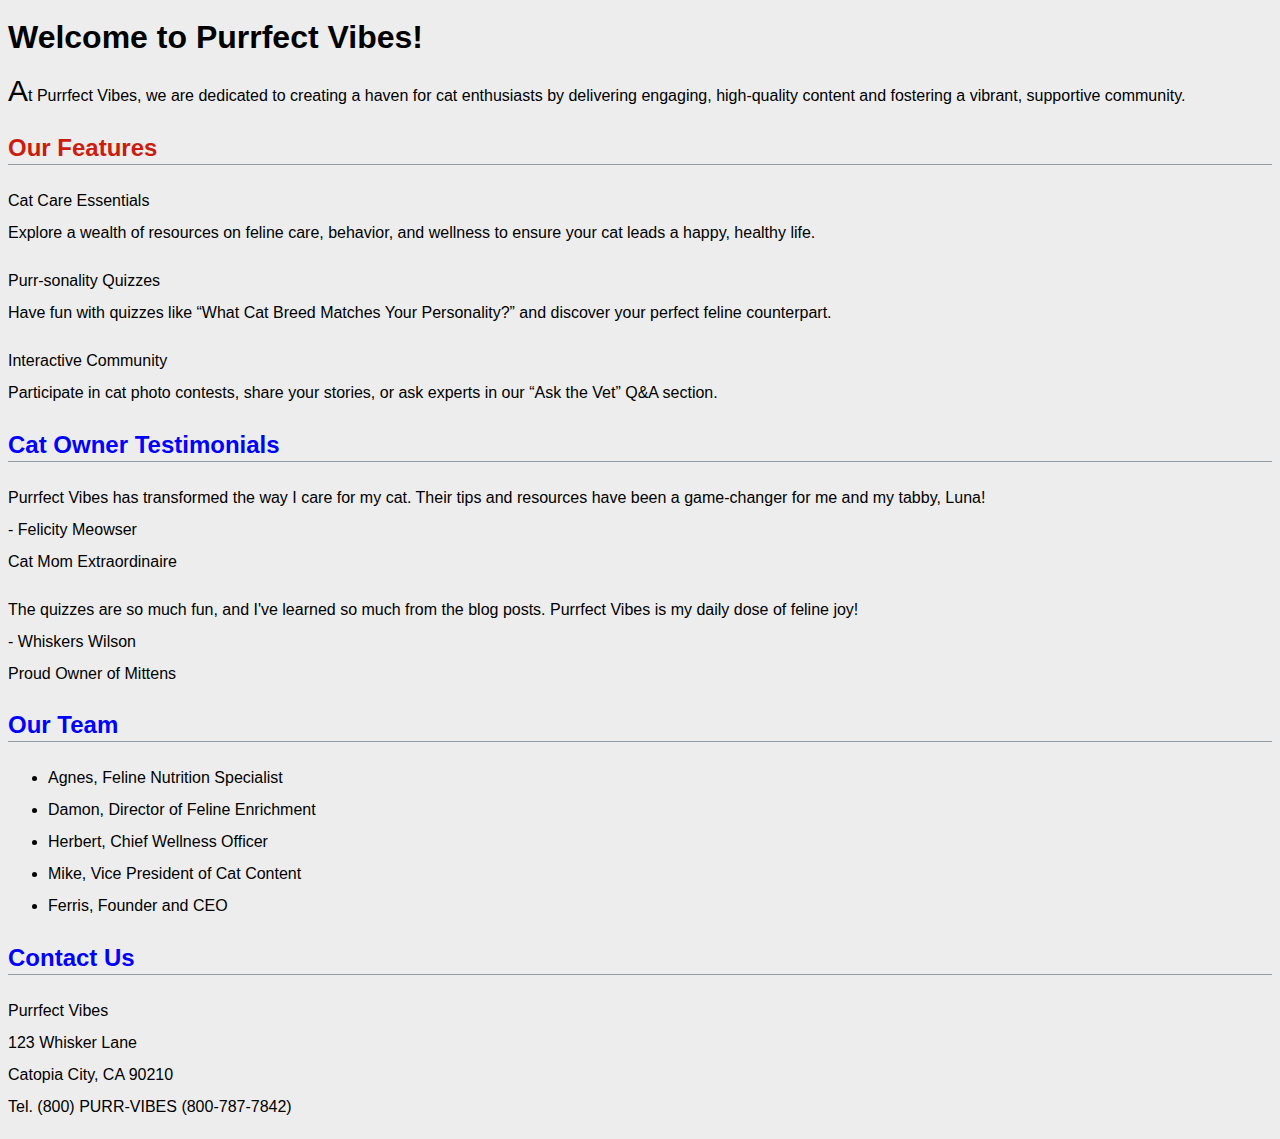
<file: beginning/part1/index.html>
<!DOCTYPE html>
<html lang="en">
<head>
    <meta charset="UTF-8">
    <meta name="viewport" content="width=device-width, initial-scale=1.0">
    <title>Welcome to Purrfect Vibes - Your Trusted Source for Feline Wellness and Community</title>
    <link rel="stylesheet" href="css/styles.css"> 
</head>
<body>
<h1>Welcome to Purrfect Vibes!</h1>
<div><p>At Purrfect Vibes, we are dedicated to creating a haven for cat enthusiasts by delivering engaging, high-quality content and fostering a vibrant, supportive community.</p></div>

<h2 class="features">Our Features</h2>
<p> Cat Care Essentials<br>
Explore a wealth of resources on feline care, behavior, and wellness to ensure your cat leads a happy, healthy life.</p>
<p>Purr-sonality Quizzes<br>
Have fun with quizzes like “What Cat Breed Matches Your Personality?” and discover your perfect feline counterpart.</p>
<p>Interactive Community<br>
Participate in cat photo contests, share your stories, or ask experts in our “Ask the Vet” Q&A section.</p>

<h2>Cat Owner Testimonials</h2>
<p>Purrfect Vibes has transformed the way I care for my cat. Their tips and resources have been a game-changer for me and my tabby, Luna!<br>
- Felicity Meowser<br>
Cat Mom Extraordinaire</p>
<p>The quizzes are so much fun, and I've learned so much from the blog posts. Purrfect Vibes is my daily dose of feline joy!<br>
- Whiskers Wilson<br>
Proud Owner of Mittens</p>

<h2>Our Team</h2>
<ul>
    <li>Agnes, Feline Nutrition Specialist</li>
    <li>Damon, Director of Feline Enrichment</li>
    <li>Herbert, Chief Wellness Officer</li>
    <li>Mike, Vice President of Cat Content</li>
    <li>Ferris, Founder and CEO</li>
</ul>
<h2>Contact Us</h2>
<p>Purrfect Vibes<br>
123 Whisker Lane<br>
Catopia City, CA 90210<br>
Tel. (800) PURR-VIBES (800-787-7842)</p>
</body>
</html>
</file>
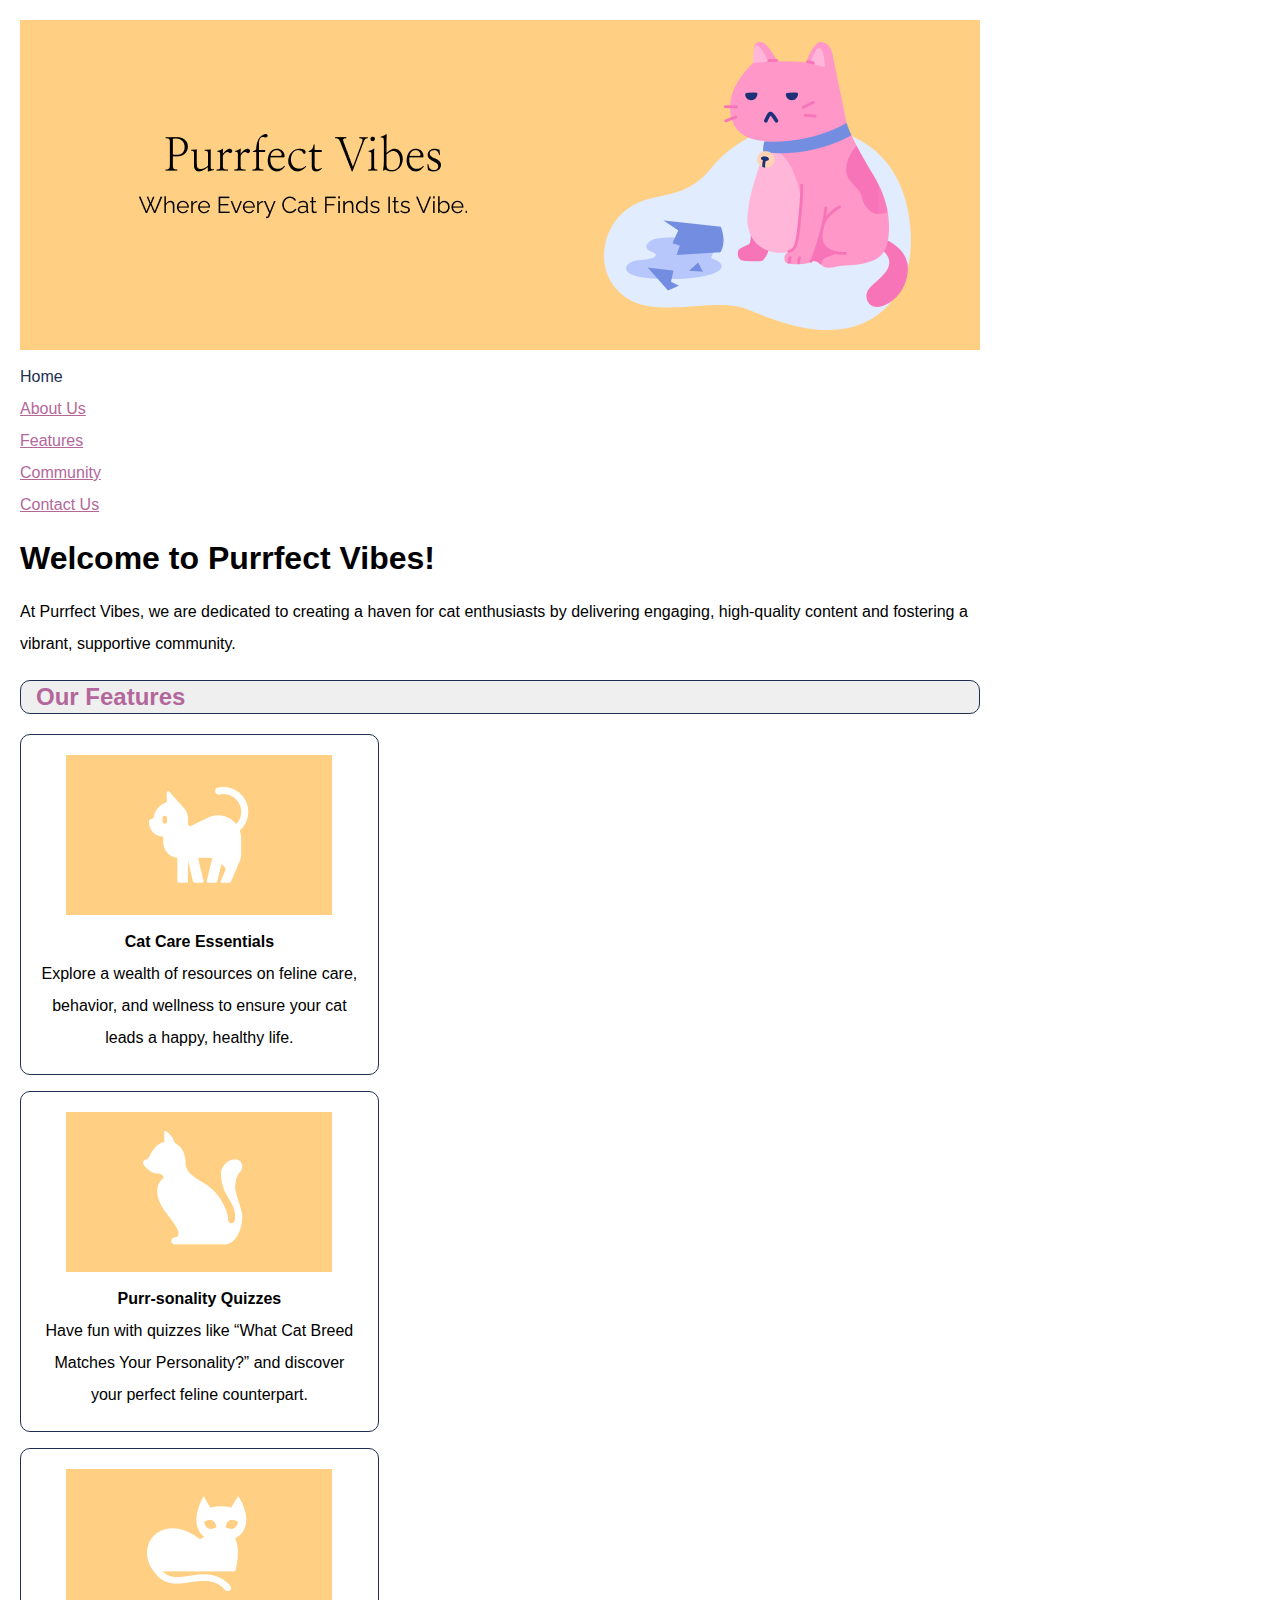
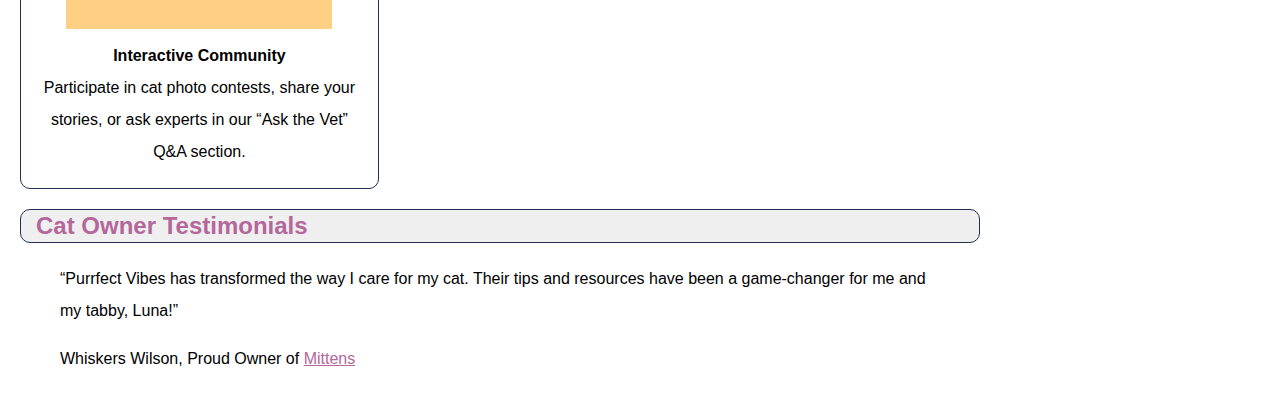
<file: beginning/part2/purrfectvibes/index.html>
<!doctype html>
<html lang="en">
<head>
	<meta charset="utf-8">
	<title>Welcome to Purrfect Vibes</title>
    <link rel="stylesheet" href="css/styles.css">
</head>

<body>
    <img src="images/cat-hero.png" alt="Hero Image">
        <nav>
            <ul>
                <li>Home</li>
                <li><a href="about.html">About Us</a></li>
                <li><a href="features.html">Features</a></li>
                <li><a href="community.html">Community</a></li>
                <li><a href="contact.html">Contact Us</a></li>
            </ul>
        </nav>
    
    
    <h1>Welcome to Purrfect Vibes!</h1>
        <section class="welcome"></section>
            <p>At Purrfect Vibes, we are dedicated to creating a haven for cat enthusiasts by delivering engaging, high-quality content and fostering a vibrant, supportive community.</p>
        </section>
        
    <h2>Our Features</h2>
        <section class="features">
            <p class="sub-feat"><img src="images/cat-care.jpg" alt="cat care"><br>
                    <span class="title">Cat Care Essentials</span><br>
                    Explore a wealth of resources on feline care, behavior, and wellness to ensure your cat leads a happy, healthy life.</p>
            <p class="sub-feat"><img src="images/cat-quizzes.jpg" alt="cat quizzes"><br>
                <span class="title">Purr-sonality Quizzes</span><br>
                Have fun with quizzes like “What Cat Breed Matches Your Personality?” and discover your perfect feline counterpart.</p>
            <p class="sub-feat"><img src="images/cat-community.jpg" alt="cat community"><br>
                <span class="title">Interactive Community</span><br>
                Participate in cat photo contests, share your stories, or ask experts in our “Ask the Vet” Q&A section.</p>
        </section>

    <h2>Cat Owner Testimonials</h2>
        <section class="testimonials">
            <blockquote><q>Purrfect Vibes has transformed the way I care for my cat. Their tips and resources have been a game-changer for me and my tabby, Luna!</q></blockquote>
            <blockquote>Whiskers Wilson, Proud Owner of  <a href="http://www.mittens.com" target="_blank">Mittens</a></blockquote>
        </section>
</body>
</html>
</file>
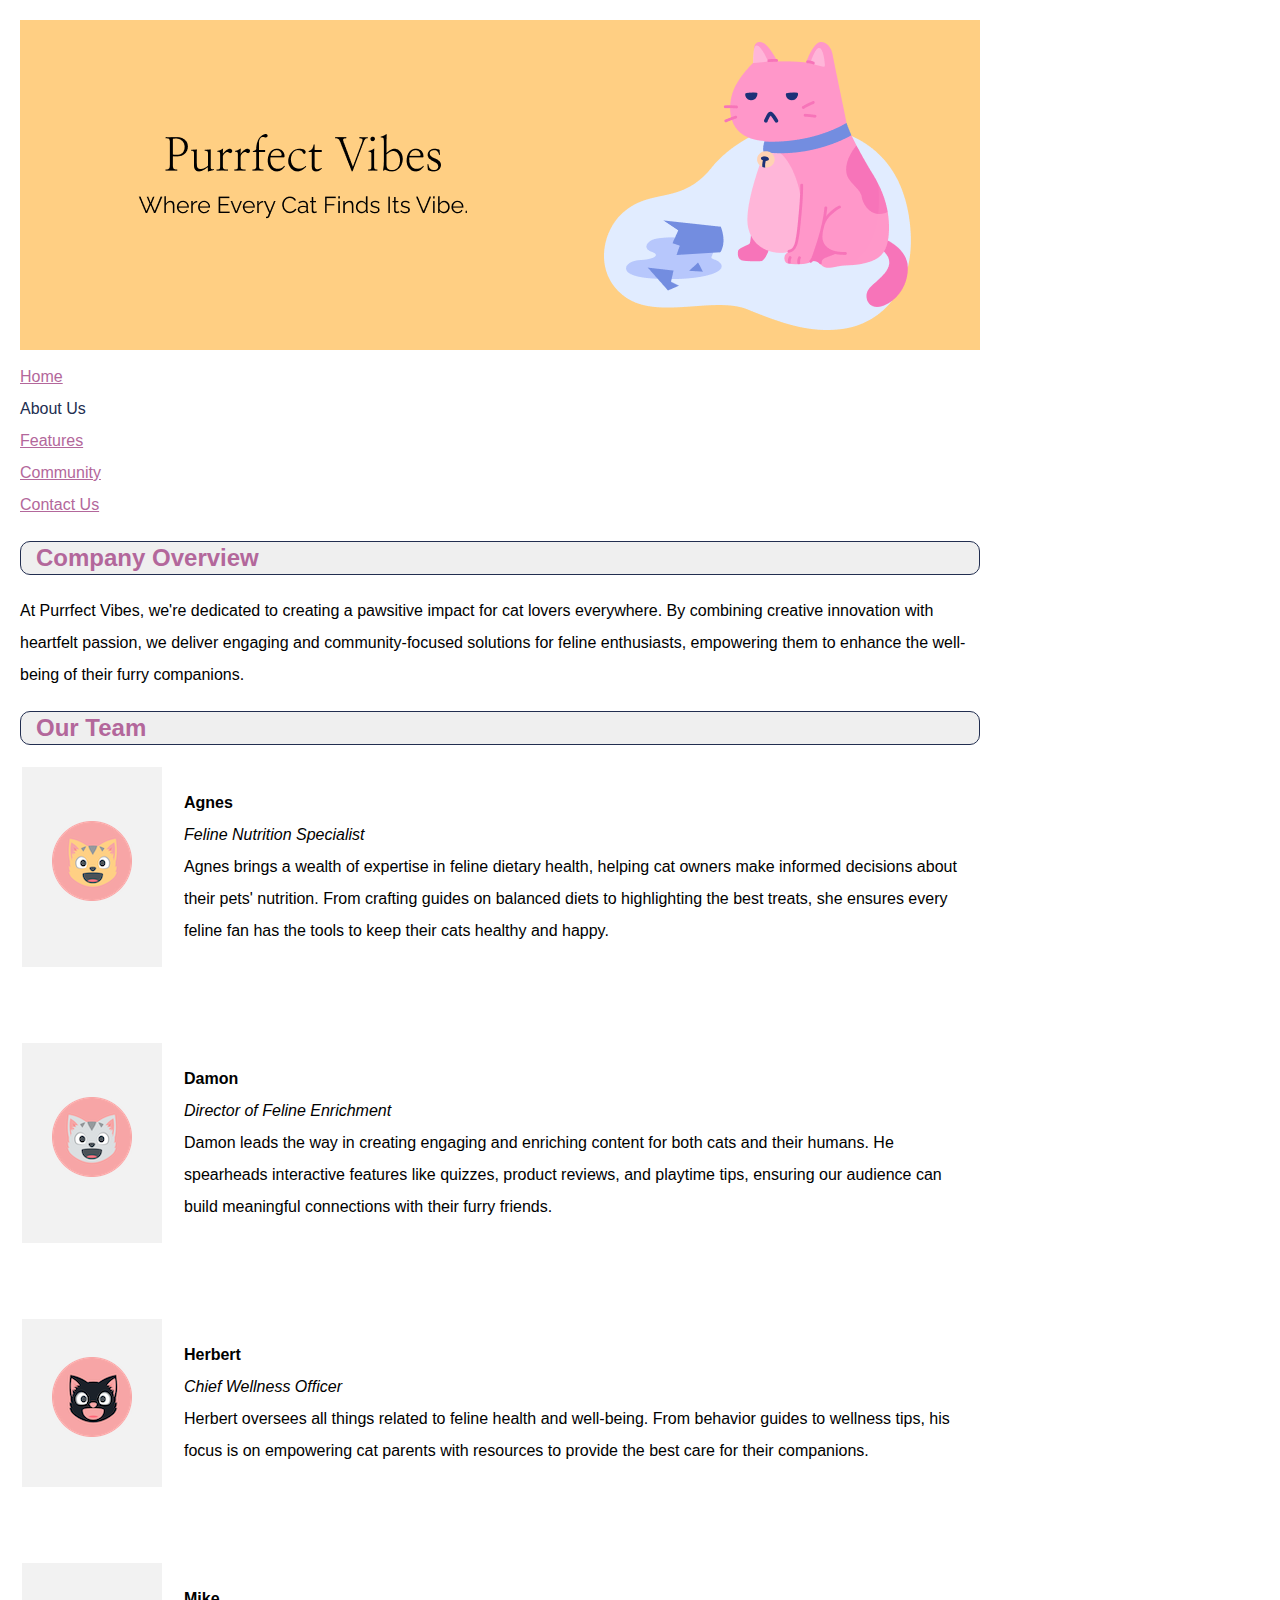
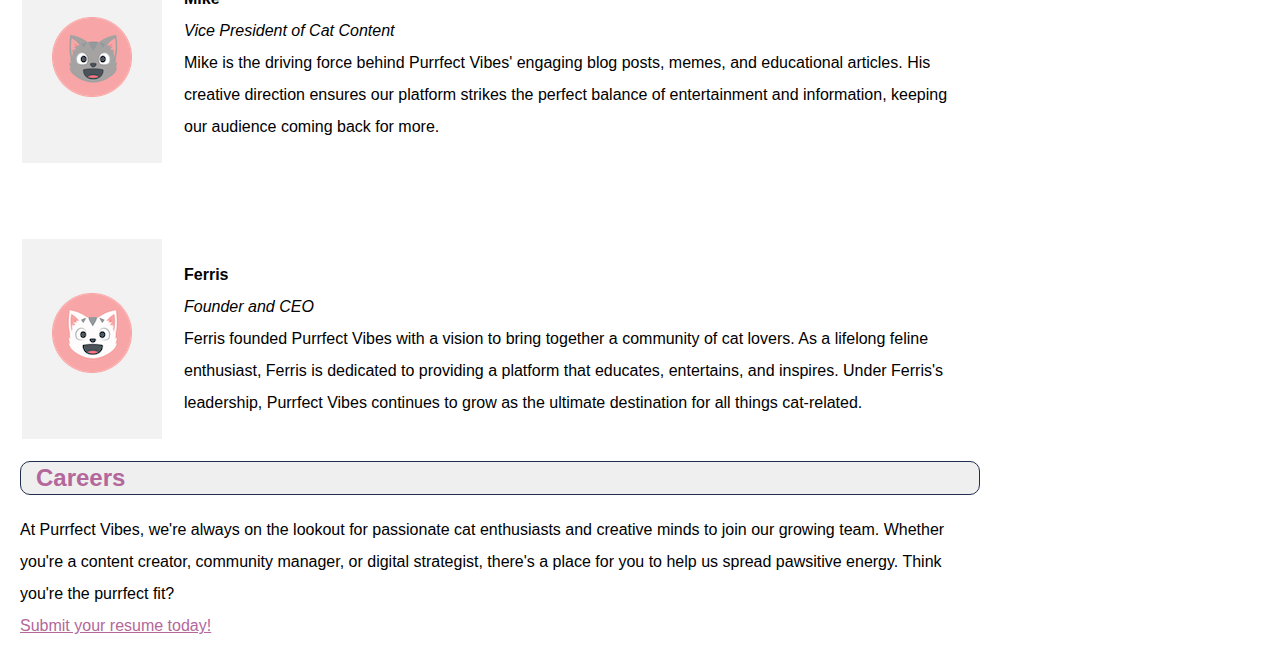
<file: beginning/part2/purrfectvibes/about.html>
<!doctype html>
<html lang="en">
<head>
	<meta charset="utf-8">
	<title>About Purrfect Vibes</title>
    <link rel="stylesheet" href="css/styles.css"> 
</head>
<body>
    <img src="images/cat-hero.png" alt="Hero Image">
    <nav>
        <ul>
            <li><a href="index.html">Home</a></li>
            <li>About Us</li>
            <li><a href="features.html">Features</a></li>
            <li><a href="community.html">Community</a></li>
            <li><a href="contact.html">Contact Us</a></li>
        </ul>
    </nav>
    <h2>Company Overview</h2>
    <p>At Purrfect Vibes, we're dedicated to creating a pawsitive impact for cat lovers everywhere. By combining creative innovation with heartfelt passion, we deliver engaging and community-focused solutions for feline enthusiasts, empowering them to enhance the well-being of their furry companions.</p>
    <h2>Our Team</h2>
    <table>
        <tr class="teamtbl">
            <td><img src="images/head-agnes.png" alt="Agnes"/></td>
            <td><strong>Agnes</strong><br>
            <em>Feline Nutrition Specialist</em><br>
            Agnes brings a wealth of expertise in feline dietary health, helping cat owners make informed decisions about their pets' nutrition. From crafting guides on balanced diets to highlighting the best treats, she ensures every feline fan has the tools to keep their cats healthy and happy.<br></td>
        </tr>
        <tr>
            <td colspan="2">&nbsp;</td>
        </tr>
        <tr class="teamtbl">
            <td><img src="images/head-damon.png" alt="Damon"/></td>
            <td><strong>Damon</strong><br>
            <em>Director of Feline Enrichment</em><br>
            Damon leads the way in creating engaging and enriching content for both cats and their humans. He spearheads interactive features like quizzes, product reviews, and playtime tips, ensuring our audience can build meaningful connections with their furry friends.
        </td>
        </tr>
        <tr>
            <td colspan="2">&nbsp;</td>
        </tr>
        <tr class="teamtbl">
            <td><img src="images/head-herbert.png" alt="Herbert"/></td>
            <td><strong>Herbert</strong><br>
            <em>Chief Wellness Officer</em><br>
            Herbert oversees all things related to feline health and well-being. From behavior guides to wellness tips, his focus is on empowering cat parents with resources to provide the best care for their companions.
        </td>
        </tr>
        <tr>
            <td colspan="2">&nbsp;</td>
        </tr>
        <tr class="teamtbl">
            <td><img src="images/head-mike.png" alt="Mike"/></td>
            <td><strong>Mike</strong><br>
            <em>Vice President of Cat Content</em><br>
            Mike is the driving force behind Purrfect Vibes' engaging blog posts, memes, and educational articles. His creative direction ensures our platform strikes the perfect balance of entertainment and information, keeping our audience coming back for more.
        </td>
        </tr>
        <tr>
            <td colspan="2">&nbsp;</td>
        </tr>
        <tr class="teamtbl">
            <td><img src="images/head-ferris.png" alt="Ferris"/></td>
            <td><strong>Ferris</strong><br>
            <em>Founder and CEO</em><br>
            Ferris founded Purrfect Vibes with a vision to bring together a community of cat lovers. As a lifelong feline enthusiast, Ferris is dedicated to providing a platform that educates, entertains, and inspires. Under Ferris's leadership, Purrfect Vibes continues to grow as the ultimate destination for all things cat-related.
        </td>
        </tr>
        </table>

    <h2>Careers</h2>
    <p>At Purrfect Vibes, we're always on the lookout for passionate cat enthusiasts and creative minds to join our growing team. Whether you're a content creator, community manager, or digital strategist, there's a place for you to help us spread pawsitive energy. Think you're the purrfect fit?<br>
        <a href="mailto:hr@purrfectvibes.com?subject=MY RESUME&cc=herbert@purrfectvibes.com">Submit your resume today!</a></p>
</body>
</html>
</file>
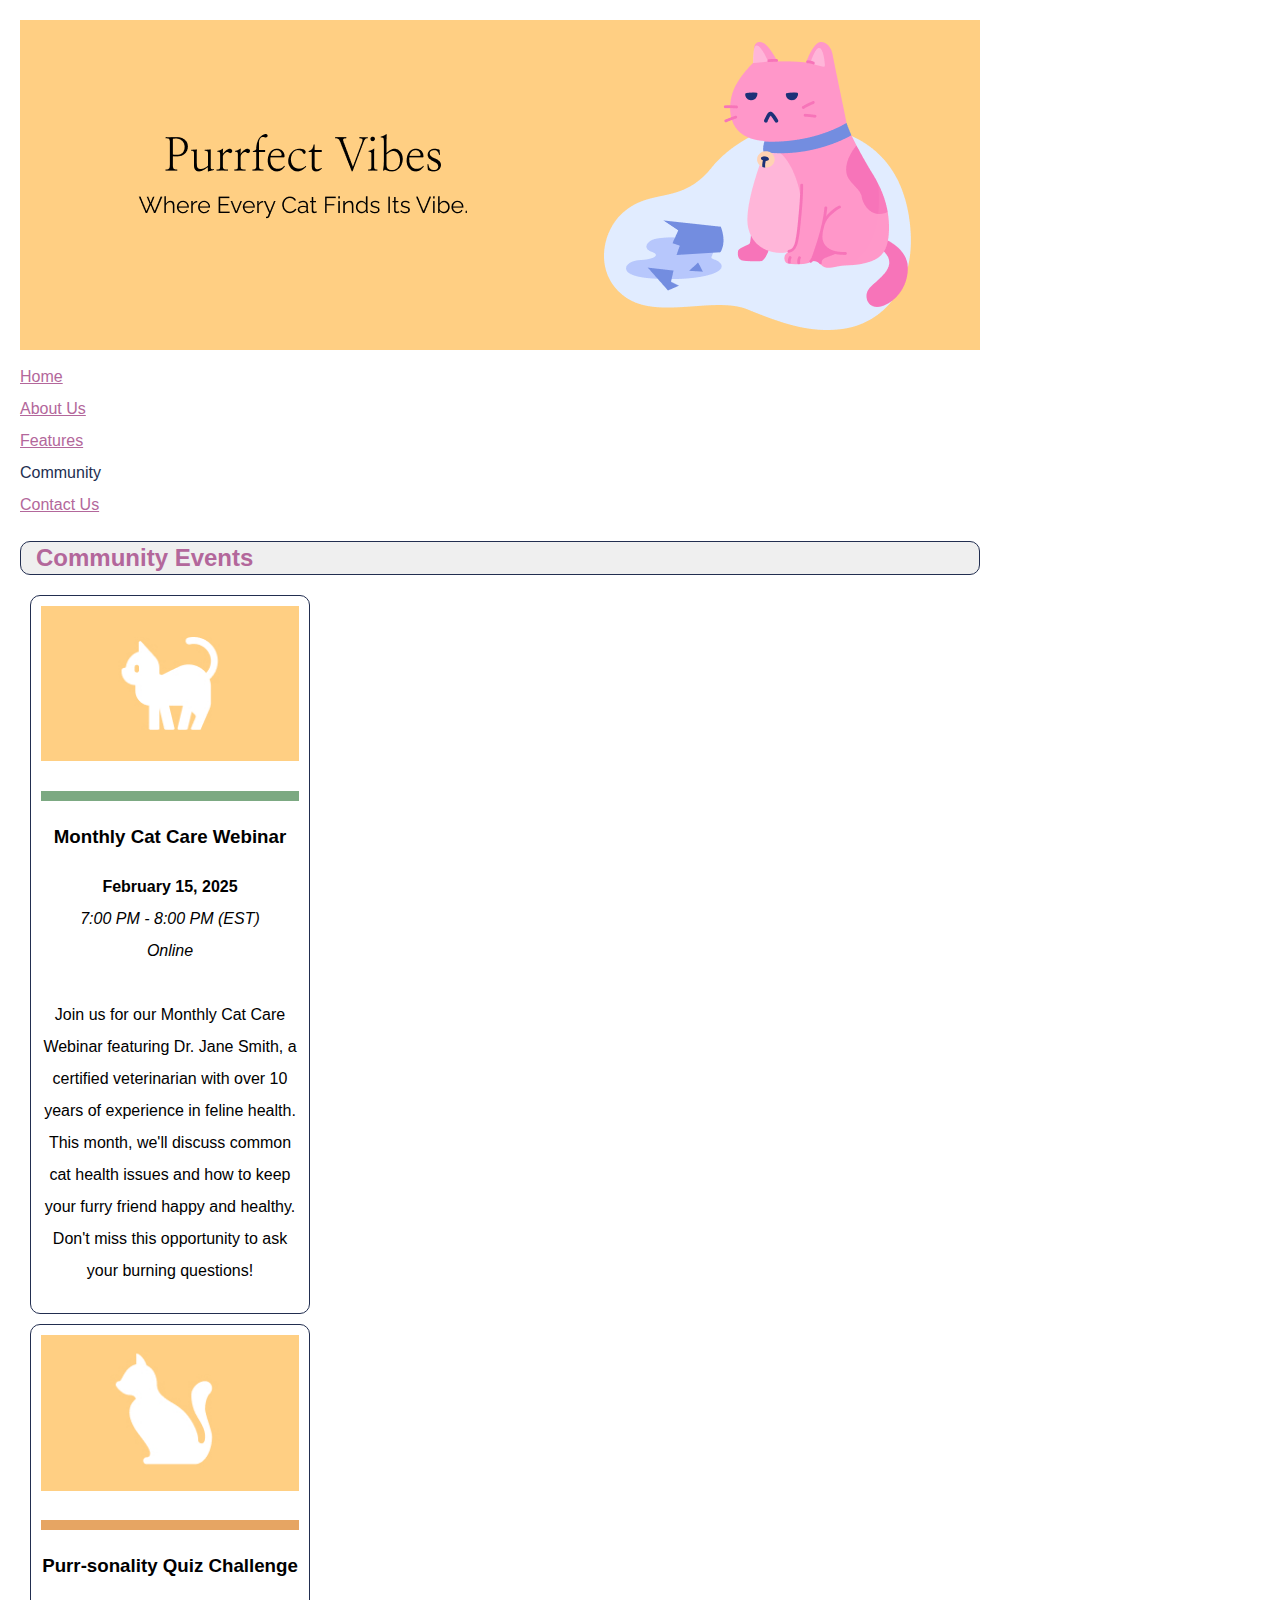
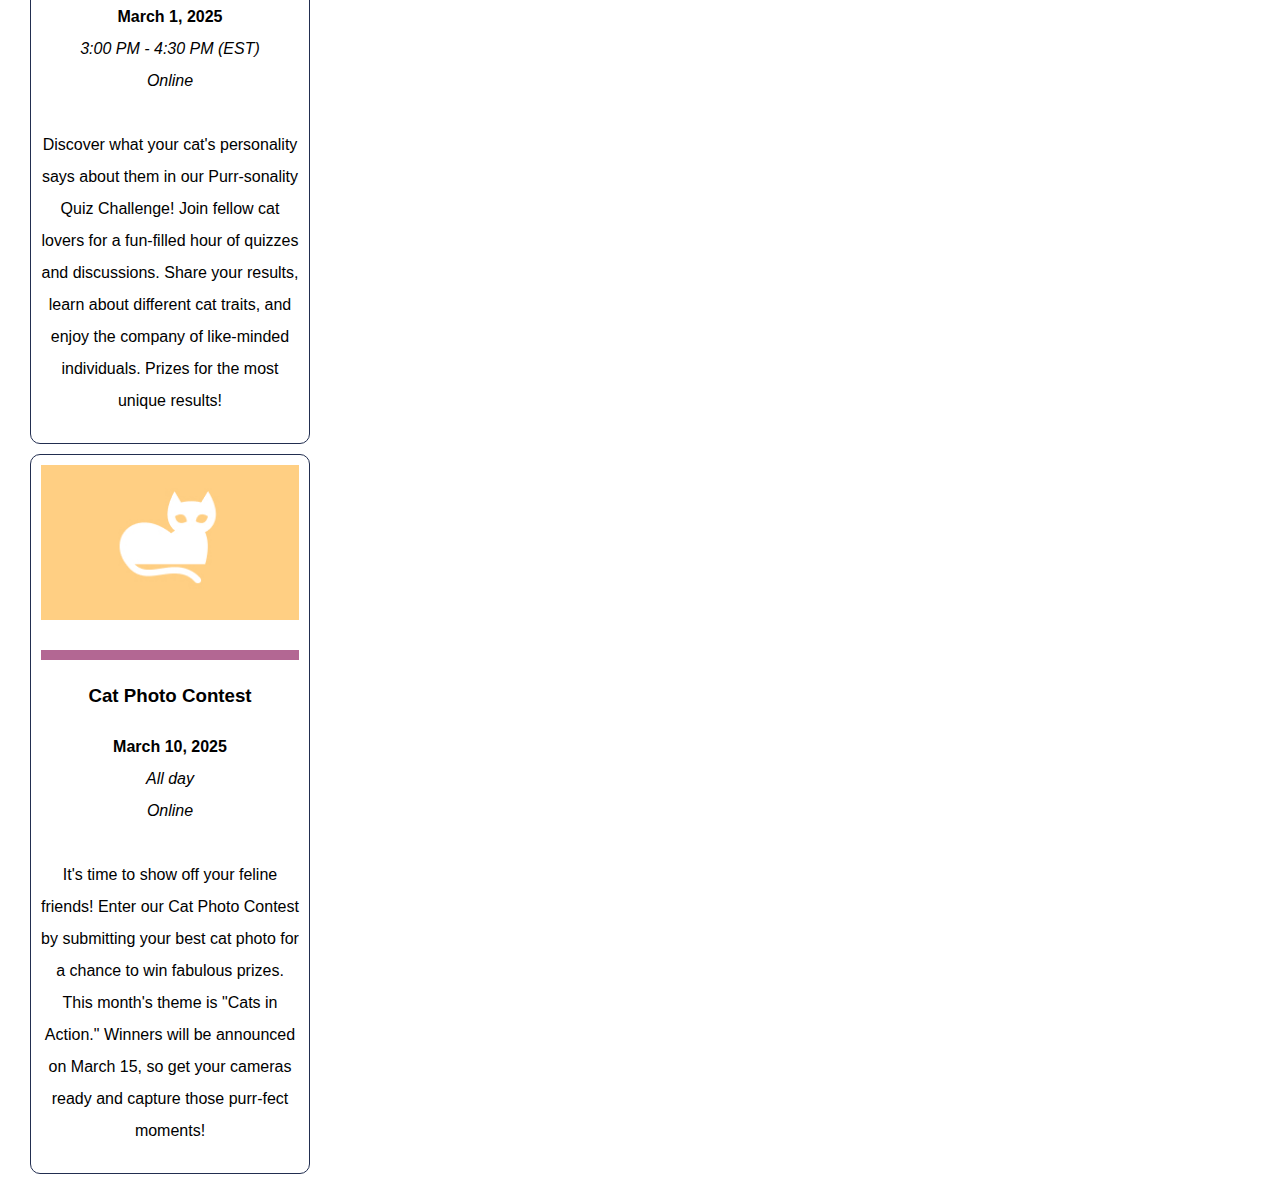
<file: beginning/part2/purrfectvibes/community.html>
<!doctype html>
<html lang="en">
<head>
	<meta charset="utf-8">
	<title>Purrfect Vibes Community Events</title>
    <link rel="stylesheet" href="css/styles.css">
</head>
<body>
    <img src="images/cat-hero.png" alt="Hero Image">
        <nav>
            <ul>
                <li><a href="index.html">Home</a></li>
                <li><a href="about.html">About Us</a></li>
                <li><a href="features.html">Features</a></li>
                <li>Community</li>
                <li><a href="contact.html">Contact Us</a></li>
            </ul>
        </nav>
    <h2>Community Events</h2>
    <section class="community">
        <div class="comm-container">
            <img src="images/cat-care.jpg" alt="cat care">
            <h3 class="event-catcare">Monthly Cat Care Webinar</h3>
            <p><span>February 15, 2025</span><br>
                <span>7:00 PM - 8:00 PM (EST)<br>
                Online</span><br><br>
                Join us for our Monthly Cat Care Webinar featuring Dr. Jane Smith, a certified veterinarian with over 10 years of experience in feline health. This month, we'll discuss common cat health issues and how to keep your furry friend happy and healthy. Don't miss this opportunity to ask your burning questions!</p>
        </div>
    <div class="comm-container">
            <img src="images/cat-quizzes.jpg" alt="cat quizzes">
            <h3 class="event-quiz">Purr-sonality Quiz Challenge</h3>
            <p><span>March 1, 2025</span><br>
                <span>3:00 PM - 4:30 PM (EST)<br>
                Online</span><br><br>
                Discover what your cat's personality says about them in our Purr-sonality Quiz Challenge! Join fellow cat lovers for a fun-filled hour of quizzes and discussions. Share your results, learn about different cat traits, and enjoy the company of like-minded individuals. Prizes for the most unique results!</p>
    </div>
    <div class="comm-container">
            <img src="images/cat-community.jpg" alt="cat community">
            <h3 class="event-contest">Cat Photo Contest</h3>
            <p><span>March 10, 2025</span><br>
                <span>All day<br>
                Online </span><br><br>
                It's time to show off your feline friends! Enter our Cat Photo Contest by submitting your best cat photo for a chance to win fabulous prizes. This month's theme is "Cats in Action." Winners will be announced on March 15, so get your cameras ready and capture those purr-fect moments!</p>
    </div>
    </section>
</body>
</html>
</file>
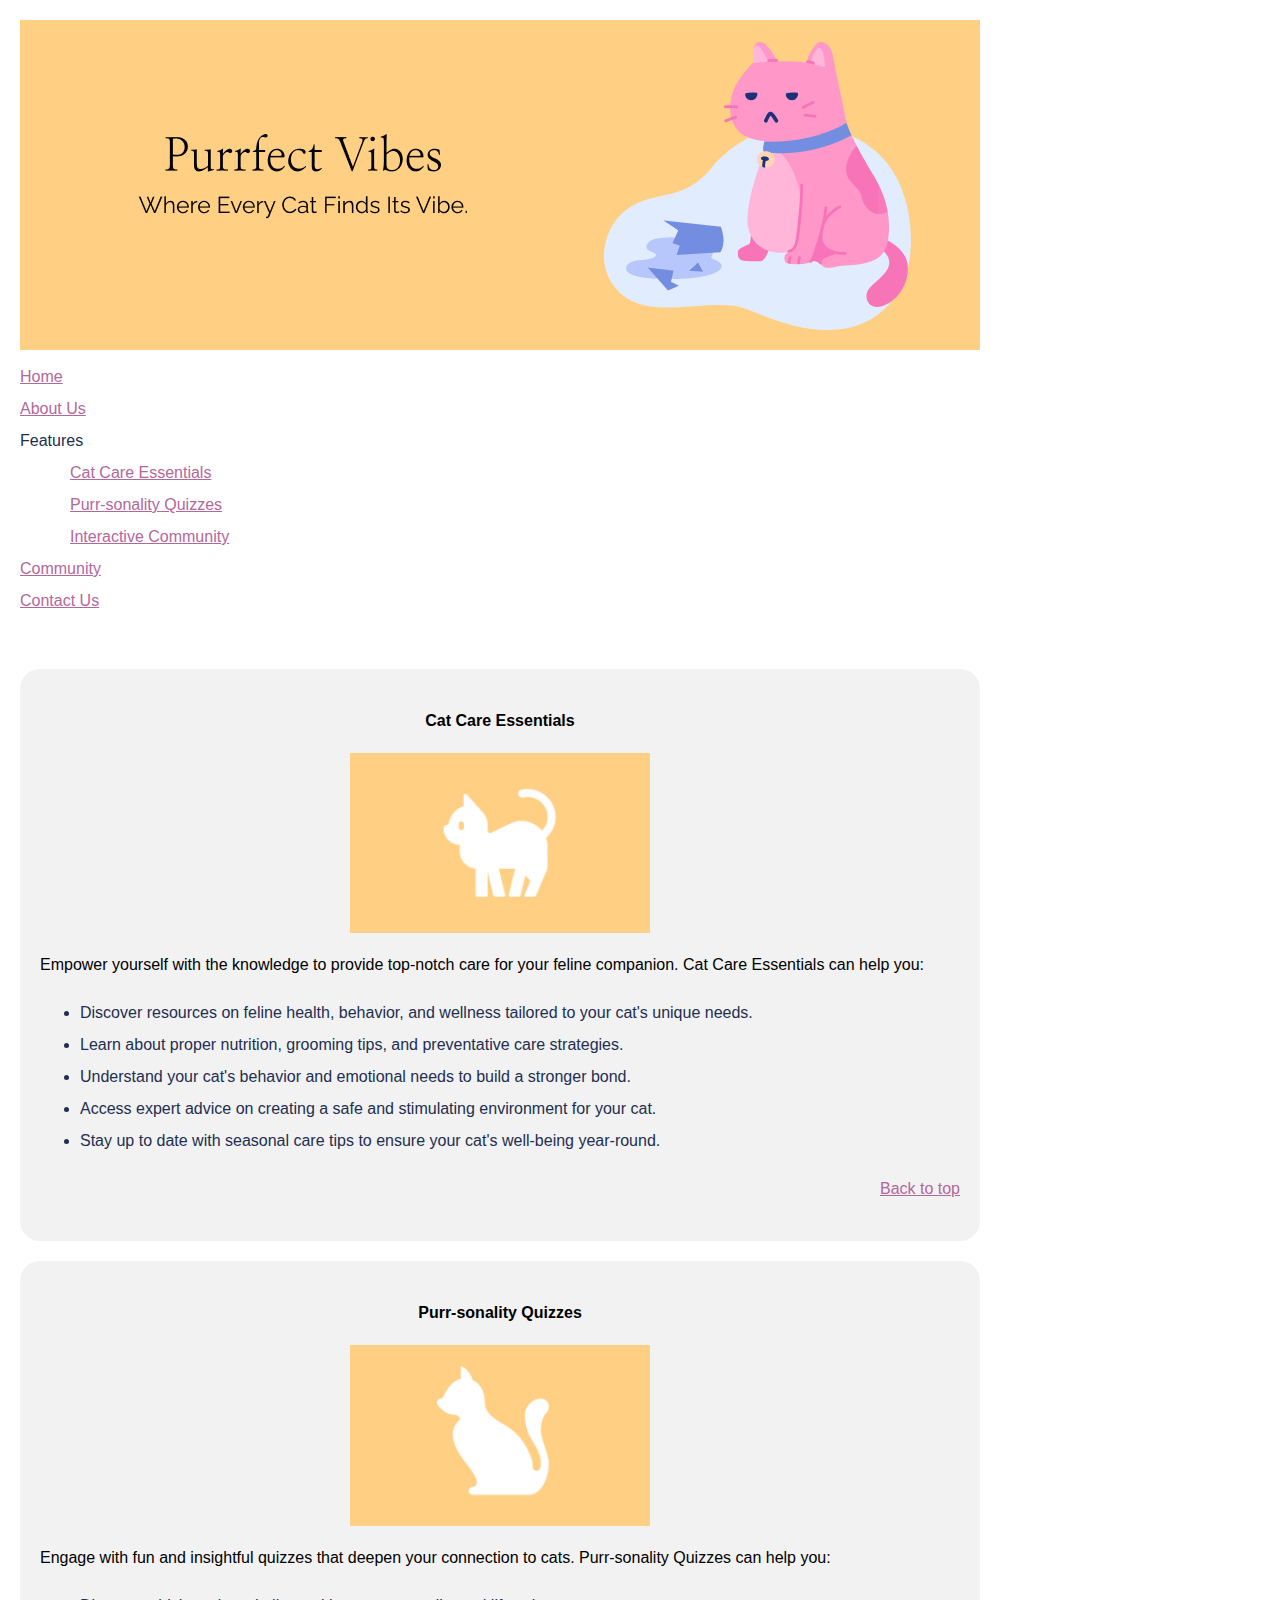
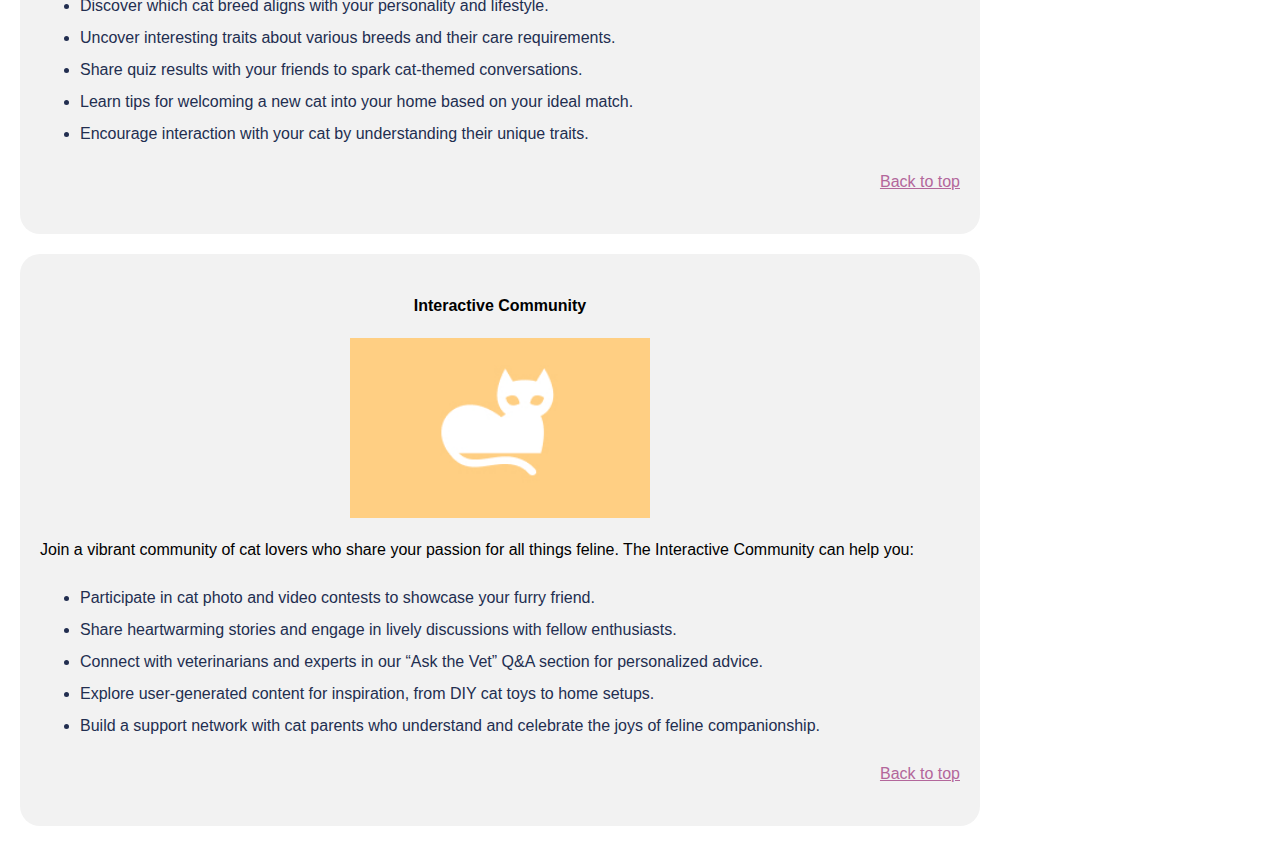
<file: beginning/part2/purrfectvibes/features.html>
<!doctype html>
<html lang="en">
<head>
	<meta charset="utf-8">
	<title>Purrfect Vibes Features</title>
    <link rel="stylesheet" href="css/styles.css">
</head>
<body>
    <img src="images/cat-hero.png" alt="Hero Image">
    <nav>
        <ul>
            <li><a href="index.html">Home</a></li>
            <li><a href="about.html">About Us</a></li>
            <li>Features
                <ul class="feat-submenu">
                    <li><a href="#cat-care">Cat Care Essentials</a></li>
                    <li><a href="#quizzes">Purr-sonality Quizzes</a></li>
                    <li><a href="#community">Interactive Community</a></li>
                </ul>
            </li>
            <li><a href="community.html">Community</a></li>
            <li><a href="contact.html">Contact Us</a></li>
        </ul>
    </nav>
    <span id="top">&nbsp;</span>
    <div class="feature-container">
        <p id="cat-care">Cat Care Essentials</p>
        <p><img src="images/cat-care.jpg" alt="cat care"/></p>
        <p>Empower yourself with the knowledge to provide top-notch care for your feline companion. Cat Care Essentials can help you:</p>
        <ul class="styled-list">
            <li>Discover resources on feline health, behavior, and wellness tailored to your cat's unique needs.</li>
            <li>Learn about proper nutrition, grooming tips, and preventative care strategies.</li>
            <li>Understand your cat's behavior and emotional needs to build a stronger bond.</li>
            <li>Access expert advice on creating a safe and stimulating environment for your cat.</li>
            <li>Stay up to date with seasonal care tips to ensure your cat's well-being year-round.</li>
        </ul>
        <p><a href="#top">Back to top</a></p>
    </div>
    <div class="feature-container">
        <p id="quizzes">Purr-sonality Quizzes</p>
        <p><img src="images/cat-quizzes.jpg" alt="cat quizzes"/></p>
        <p>Engage with fun and insightful quizzes that deepen your connection to cats. Purr-sonality Quizzes can help you:</p>
        <ul class="styled-list">
            <li>Discover which cat breed aligns with your personality and lifestyle.</li>
            <li>Uncover interesting traits about various breeds and their care requirements.</li>
            <li>Share quiz results with your friends to spark cat-themed conversations.</li>
            <li>Learn tips for welcoming a new cat into your home based on your ideal match.</li>
            <li>Encourage interaction with your cat by understanding their unique traits.</li>
        </ul>
        <p><a href="#top">Back to top</a></p>
    </div>
    <div class="feature-container">
        <p id="community">Interactive Community</p>
        <p><img src="images/cat-community.jpg" alt="cat community"/></p>
        <p>Join a vibrant community of cat lovers who share your passion for all things feline. The Interactive Community can help you:</p>
        <ul class="styled-list">
            <li>Participate in cat photo and video contests to showcase your furry friend.</li>
            <li>Share heartwarming stories and engage in lively discussions with fellow enthusiasts.</li>
            <li>Connect with veterinarians and experts in our “Ask the Vet” Q&A section for personalized advice.</li>
            <li>Explore user-generated content for inspiration, from DIY cat toys to home setups.</li>
            <li>Build a support network with cat parents who understand and celebrate the joys of feline companionship.</li>
        </ul>
        <p><a href="#top">Back to top</a></p>
    </div>
</body>
</html>
</file>
<file: beginning/part1/css/styles.css>
body {
    font-family: Arial, Helvetica, sans-serif; 
    font-size: 1em;
    line-height: 2em;
    background-color: #ededed;
}
h2 {
    color: blue;
    border-bottom: solid 1px #929ca4;
}

div p::first-letter {
    font-size: 30px;
}
.features {
    color: #cc1c0d;
}
</file>
<file: beginning/part2/purrfectvibes/css/styles.css>
body {
    width: 960px;
    max-width: 100%;
    margin: 20px;
    font-family: Arial, Helvetica, sans-serif;
    font-size: 1em;
    line-height: 2em;
}

img {
    max-width: 100%;
}

ul {
    color: #222E50;
    list-style: none;
    padding: 0; 
    margin: 0;
}

.feat-submenu {
    padding-left: 50px;
}

h2 {
   border: solid 1px #222E50;
   border-radius: 10px;
   padding-left: 15px;
   color: #B3679B;
   background-color: #EFEFEF;
}

a:link {
    color: #B3679B;
}

.sub-feat {
    width: 33%;
    border: solid 1px #222E50;
    border-radius: 10px;
    padding: 20px;
    text-align: center;
}

.title {
    font-weight: bold;
}

td {
    padding: 20px;
}

.teamtbl td:first-child {
    background-color:  #f2f2f2;
    width: 100px;
    text-align: center;
}

.feature-container {
    border-radius: 20px;
    background-color: #f2f2f2;
    margin: 20px auto;
    padding: 20px
}

.feature-container p:first-child {
    font-weight: bold;
    text-align: center;
}

.feature-container p:last-child {
    text-align: right;
}

.feature-container img {
    width: 300px;
    display: block;
    margin: 0 auto;
}

.styled-list {
    list-style-type:disc;
    margin-left: 40px;
}

.community {
    width: 300px;
    padding: auto;
}

.comm-container {
    border: solid 1px #222E50;
    border-radius: 10px;
    padding: 10px;
    margin: 10px;
    text-align: center;
}

.comm-container span:first-child {
    font-weight: bold;
}

.comm-container span:last-of-type {
    font-style: italic;
}

.event-catcare {
    border-top: 10px solid #7ca982;
    padding-top: 20px;
    
}

.event-quiz {
    border-top: 10px solid #e6a563;
    padding-top: 20px;
}

.event-contest {
    border-top: 10px solid #b36793;
    padding-top: 20px;
}
</file>
